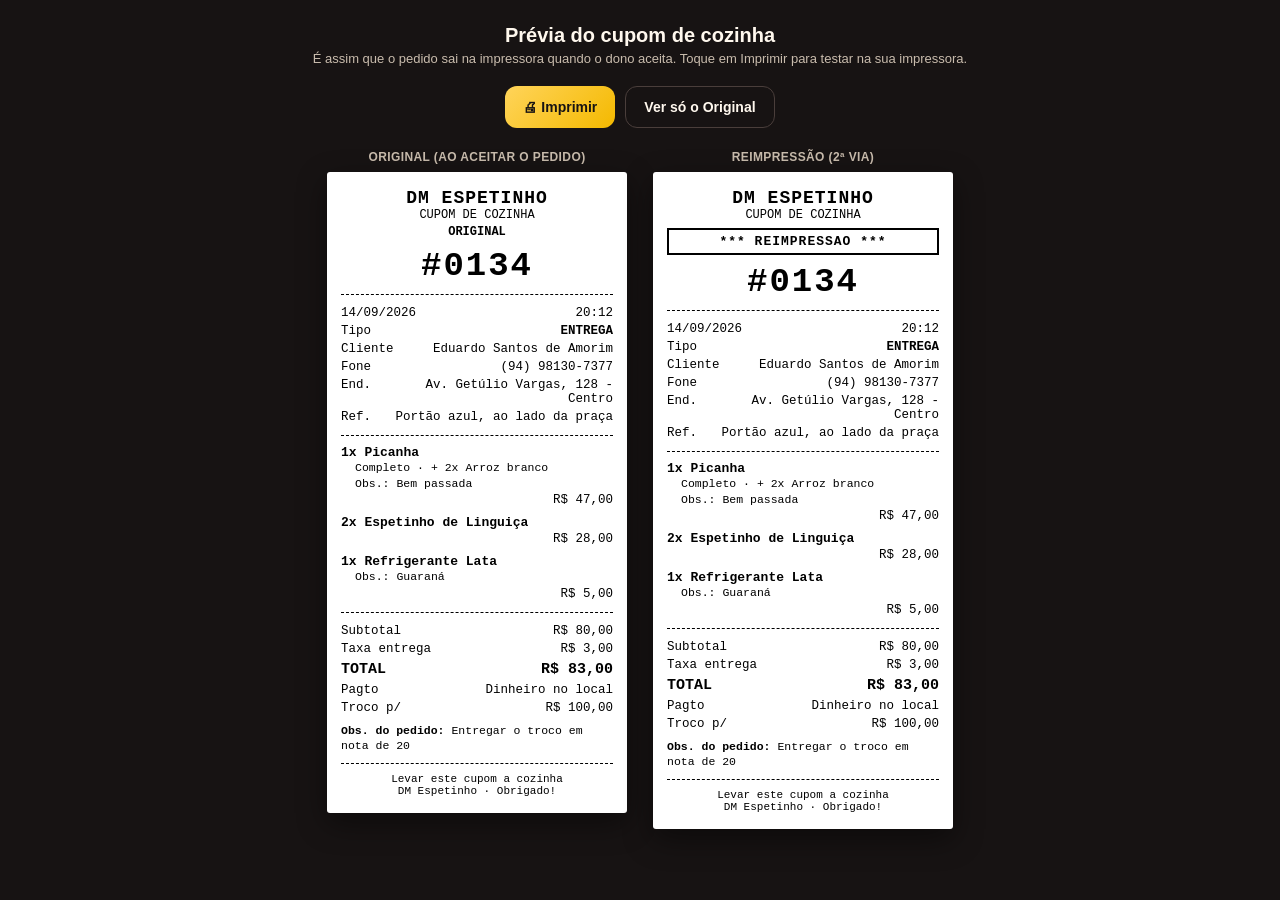
<file: cupom-preview.html>
<!DOCTYPE html>
<html lang="pt-BR">
<head>
<meta charset="utf-8">
<meta name="viewport" content="width=device-width, initial-scale=1">
<title>DM Espetinho · Prévia do cupom</title>
<style>
  :root{ --bg:#171313; --panel:#262020; --gold:#F4B900; --text:#FFF8EE; --text2:#C9BCAD; }
  *{box-sizing:border-box}
  body{margin:0;background:var(--bg);color:var(--text);font-family:-apple-system,BlinkMacSystemFont,'Segoe UI',Roboto,sans-serif;padding:24px 16px 60px}
  .head{max-width:720px;margin:0 auto 20px;text-align:center}
  .head h1{font-size:20px;margin:0 0 4px}
  .head p{color:var(--text2);font-size:13px;margin:0}
  .toolbar{max-width:720px;margin:0 auto 22px;display:flex;gap:10px;justify-content:center;flex-wrap:wrap}
  .btn{border:none;cursor:pointer;font-weight:700;font-size:14px;border-radius:12px;padding:12px 18px}
  .btn-p{background:linear-gradient(135deg,#FFD45A,var(--gold));color:#171313}
  .btn-o{background:transparent;border:1.5px solid #4a3e3b;color:var(--text)}
  .row{display:flex;gap:26px;justify-content:center;flex-wrap:wrap;align-items:flex-start}
  .col{display:flex;flex-direction:column;align-items:center;gap:8px}
  .col-tag{color:var(--text2);font-size:12px;font-weight:600;letter-spacing:.4px;text-transform:uppercase}

  /* --- Cupom térmico (80mm) --- */
  .ticket{font-family:'Courier New',ui-monospace,monospace;background:#fff;color:#000;width:300px;padding:16px 14px;
    box-shadow:0 10px 30px rgba(0,0,0,.45);border-radius:3px}
  .ticket .logo{width:60px;height:60px;object-fit:contain;display:block;margin:0 auto 6px;border-radius:8px}
  .ticket h2{font-size:18px;text-align:center;margin:0;letter-spacing:1px}
  .c{text-align:center;font-size:12px}
  .strong{font-weight:800;margin-top:3px}
  .big{font-size:34px;font-weight:800;text-align:center;margin:8px 0 4px;letter-spacing:2px}
  .reimp{text-align:center;font-weight:800;border:2px solid #000;padding:4px;margin:6px 0;font-size:13px;letter-spacing:1px}
  hr{border:none;border-top:1px dashed #000;margin:9px 0}
  .l{display:flex;justify-content:space-between;font-size:12.5px;padding:2px 0;gap:8px}
  .l .r{text-align:right}
  .it{font-size:13px;font-weight:700;margin-top:6px}
  .sub{font-size:11.5px;padding-left:14px;line-height:1.35}
  .tot{display:flex;justify-content:space-between;font-size:15px;font-weight:800;padding:3px 0}
  .foot{text-align:center;font-size:11px;margin-top:6px}

  @media print{
    body{background:#fff;padding:0}
    .head,.toolbar,.col-tag{display:none!important}
    .row{display:block}
    .col{margin:0}
    .ticket{box-shadow:none;width:80mm;page-break-after:always}
  }
</style>
</head>
<body>
  <div class="head">
    <h1>Prévia do cupom de cozinha</h1>
    <p>É assim que o pedido sai na impressora quando o dono aceita. Toque em Imprimir para testar na sua impressora.</p>
  </div>
  <div class="toolbar">
    <button class="btn btn-p" onclick="window.print()">🖨 Imprimir</button>
    <button class="btn btn-o" onclick="document.body.classList.toggle('so-original')">Ver só o Original</button>
  </div>

  <div class="row">
    <div class="col">
      <span class="col-tag">Original (ao aceitar o pedido)</span>
      <div class="ticket" id="tk-original"></div>
    </div>
    <div class="col so-hide">
      <span class="col-tag">Reimpressão (2ª via)</span>
      <div class="ticket" id="tk-reimp"></div>
    </div>
  </div>

<script>
  var money=function(v){return 'R$ '+(Number(v)||0).toFixed(2).replace('.',',');};
  // Pedido de exemplo (mesmo formato do sistema)
  var pedido={
    id:'#0134', dia:'14/09/2026', criadoEm:'20:12', tipo:'delivery',
    nome:'Eduardo Santos de Amorim', tel:'(94) 98130-7377',
    end:'Av. Getúlio Vargas, 128', bairro:'Centro', ref:'Portão azul, ao lado da praça',
    itens:[
      {qty:1, nome:'Picanha', det:'Completo · + 2x Arroz branco', obs:'Bem passada', preco:47},
      {qty:2, nome:'Espetinho de Linguiça', det:'', obs:'', preco:28},
      {qty:1, nome:'Refrigerante Lata', det:'', obs:'Guaraná', preco:5}
    ],
    subtotal:80, taxa:3, total:83, pagto:'Dinheiro no local', troco:'100', obs:'Entregar o troco em nota de 20'
  };
  function cupom(o,reimp){
    var itens=o.itens.map(function(i){
      return '<div class="it">'+i.qty+'x '+i.nome+'</div>'+
        (i.det?'<div class="sub">'+i.det+'</div>':'')+
        (i.obs?'<div class="sub">Obs.: '+i.obs+'</div>':'')+
        '<div class="l"><span></span><span class="r">'+money(i.preco)+'</span></div>';
    }).join('');
    return '<h2>DM ESPETINHO</h2><div class="c">CUPOM DE COZINHA</div>'+
      (reimp?'<div class="reimp">*** REIMPRESSAO ***</div>':'<div class="c strong">ORIGINAL</div>')+
      '<div class="big">'+o.id+'</div><hr>'+
      '<div class="l"><span>'+o.dia+'</span><span class="r">'+o.criadoEm+'</span></div>'+
      '<div class="l"><span>Tipo</span><span class="r"><b>'+(o.tipo==='delivery'?'ENTREGA':'RETIRADA')+'</b></span></div>'+
      '<div class="l"><span>Cliente</span><span class="r">'+o.nome+'</span></div>'+
      '<div class="l"><span>Fone</span><span class="r">'+o.tel+'</span></div>'+
      (o.tipo==='delivery'?'<div class="l"><span>End.</span><span class="r">'+o.end+' - '+o.bairro+'</span></div>'+
        '<div class="l"><span>Ref.</span><span class="r">'+o.ref+'</span></div>':'')+
      '<hr>'+itens+'<hr>'+
      '<div class="l"><span>Subtotal</span><span class="r">'+money(o.subtotal)+'</span></div>'+
      (o.tipo==='delivery'?'<div class="l"><span>Taxa entrega</span><span class="r">'+money(o.taxa)+'</span></div>':'')+
      '<div class="tot"><span>TOTAL</span><span>'+money(o.total)+'</span></div>'+
      '<div class="l"><span>Pagto</span><span class="r">'+o.pagto+'</span></div>'+
      (o.troco?'<div class="l"><span>Troco p/</span><span class="r">'+money(o.troco)+'</span></div>':'')+
      (o.obs?'<div class="sub" style="padding-left:0;margin-top:6px"><b>Obs. do pedido:</b> '+o.obs+'</div>':'')+
      '<hr><div class="foot">Levar este cupom a cozinha<br>DM Espetinho · Obrigado!</div>';
  }
  document.getElementById('tk-original').innerHTML=cupom(pedido,false);
  document.getElementById('tk-reimp').innerHTML=cupom(pedido,true);
  var st=document.createElement('style');
  st.textContent='.so-original .so-hide{display:none}';
  document.head.appendChild(st);
</script>
</body>
</html>
</file>
